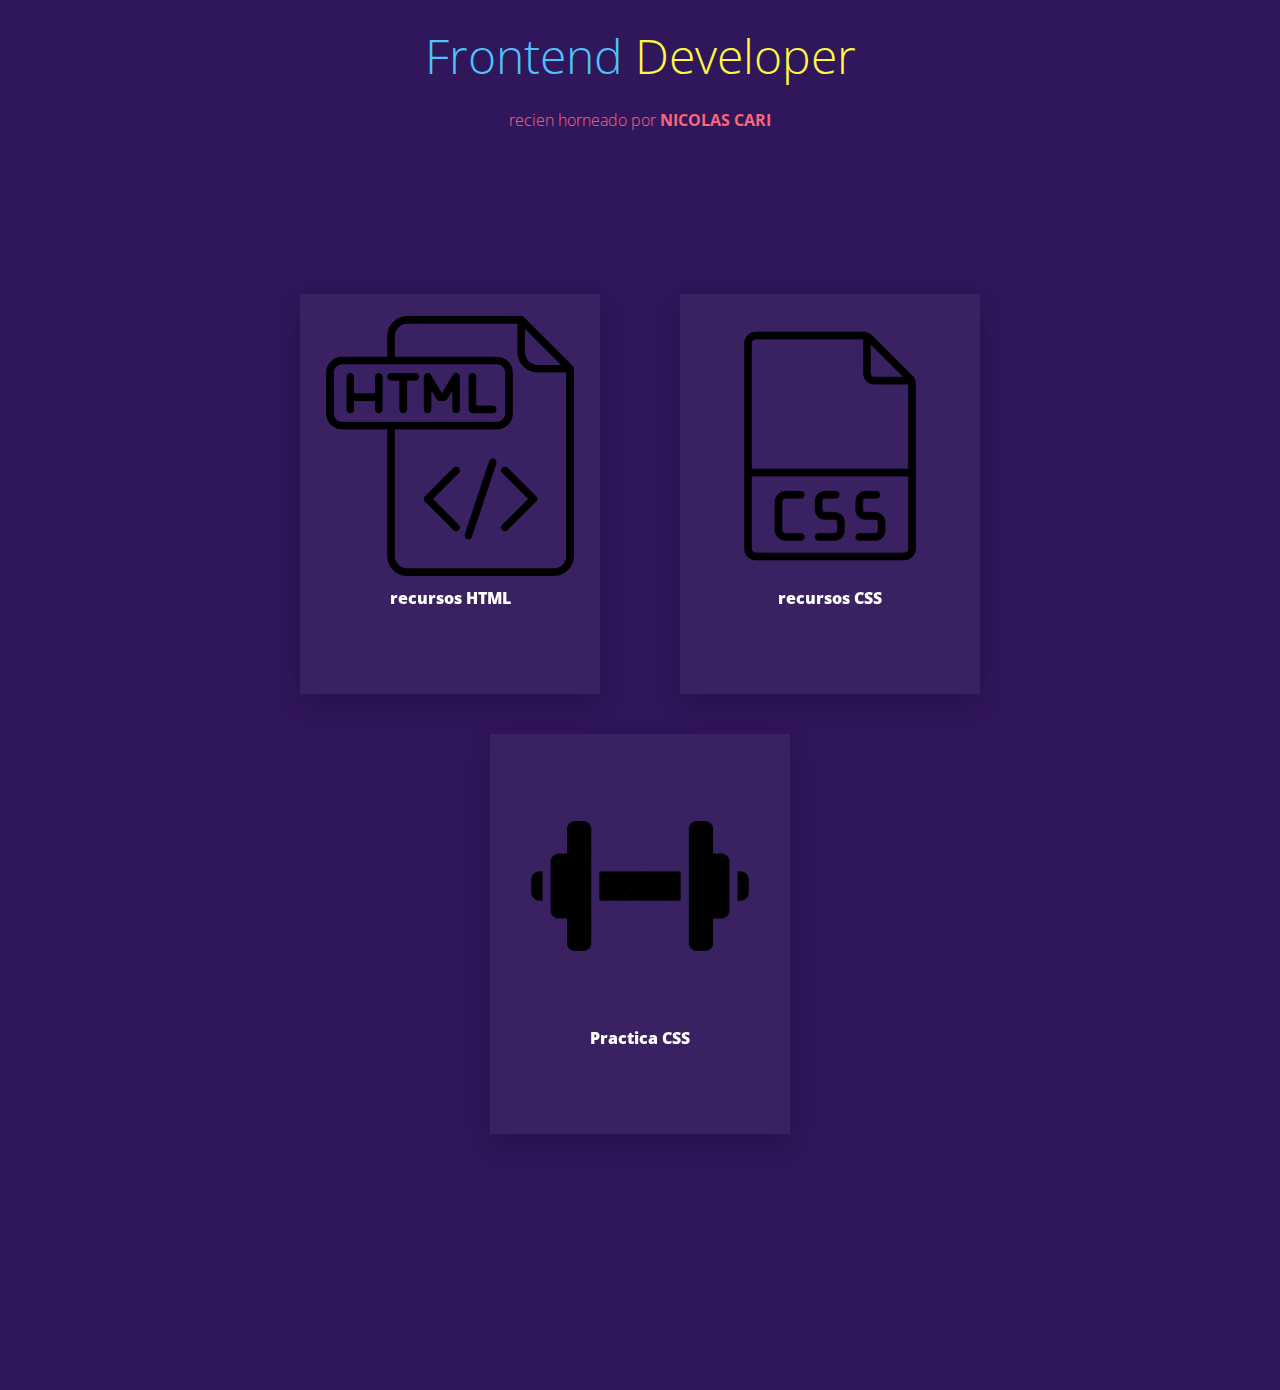
<file: index.html>
<!DOCTYPE html>
<html lang="en">
<head>
   <meta charset="UTF-8">
   <link href="styles.css" media="screen" type="text/css" rel="stylesheet" />
   <link href="styleIndex.css" media="screen" type="text/css" rel="stylesheet" />
   <title>pagina Principal</title>
</head>
<body>
   <h1>Frontend <span class="yellow">Developer</pan></h1>
   <h2>recien horneado por <a href="https://github.com/Ogreaggressive" target="_blank">Nicolas Cari</a></h2>
   <section>
      <div class="container">
         <div class="card">
            <div class="imgBx">
               <img src="images/htmlicon.png">
               <h2>recursos HTML</h2>
            </div>
            <div class="content">
                  <h3>aprende sobre los recursos mas importantes
                     que se tiene que saber en HTML</h3>
                  <a href="pages/htmlFormat.html">Revisar</a>
            </div>
         </div>
         <div class="card">
            <div class="imgBx">
               <img src="images/cssicon.png">
               <h2>recursos CSS</h2>
            </div>
            <div class="content">
                  <h3>aprende sobre los recursos mas importantes
                     que se tiene que saber en CSS</h3>
                  <a href="pages/cssFormat.html">Revisar</a>
            </div>
         </div>
         <div class="card">
            <div class="imgBx">
               <img src="images/exerciseicon.png">
               <h2>Practica CSS</h2>
            </div>
            <div class="content">
                  <h3>revisemos conceptos en ejercicios generales</h3>
                  <a href="pages/practicaCSS.html">Revisar</a>
            </div>
         </div>
      </div>
   </section>
</body>

</html>
</file>
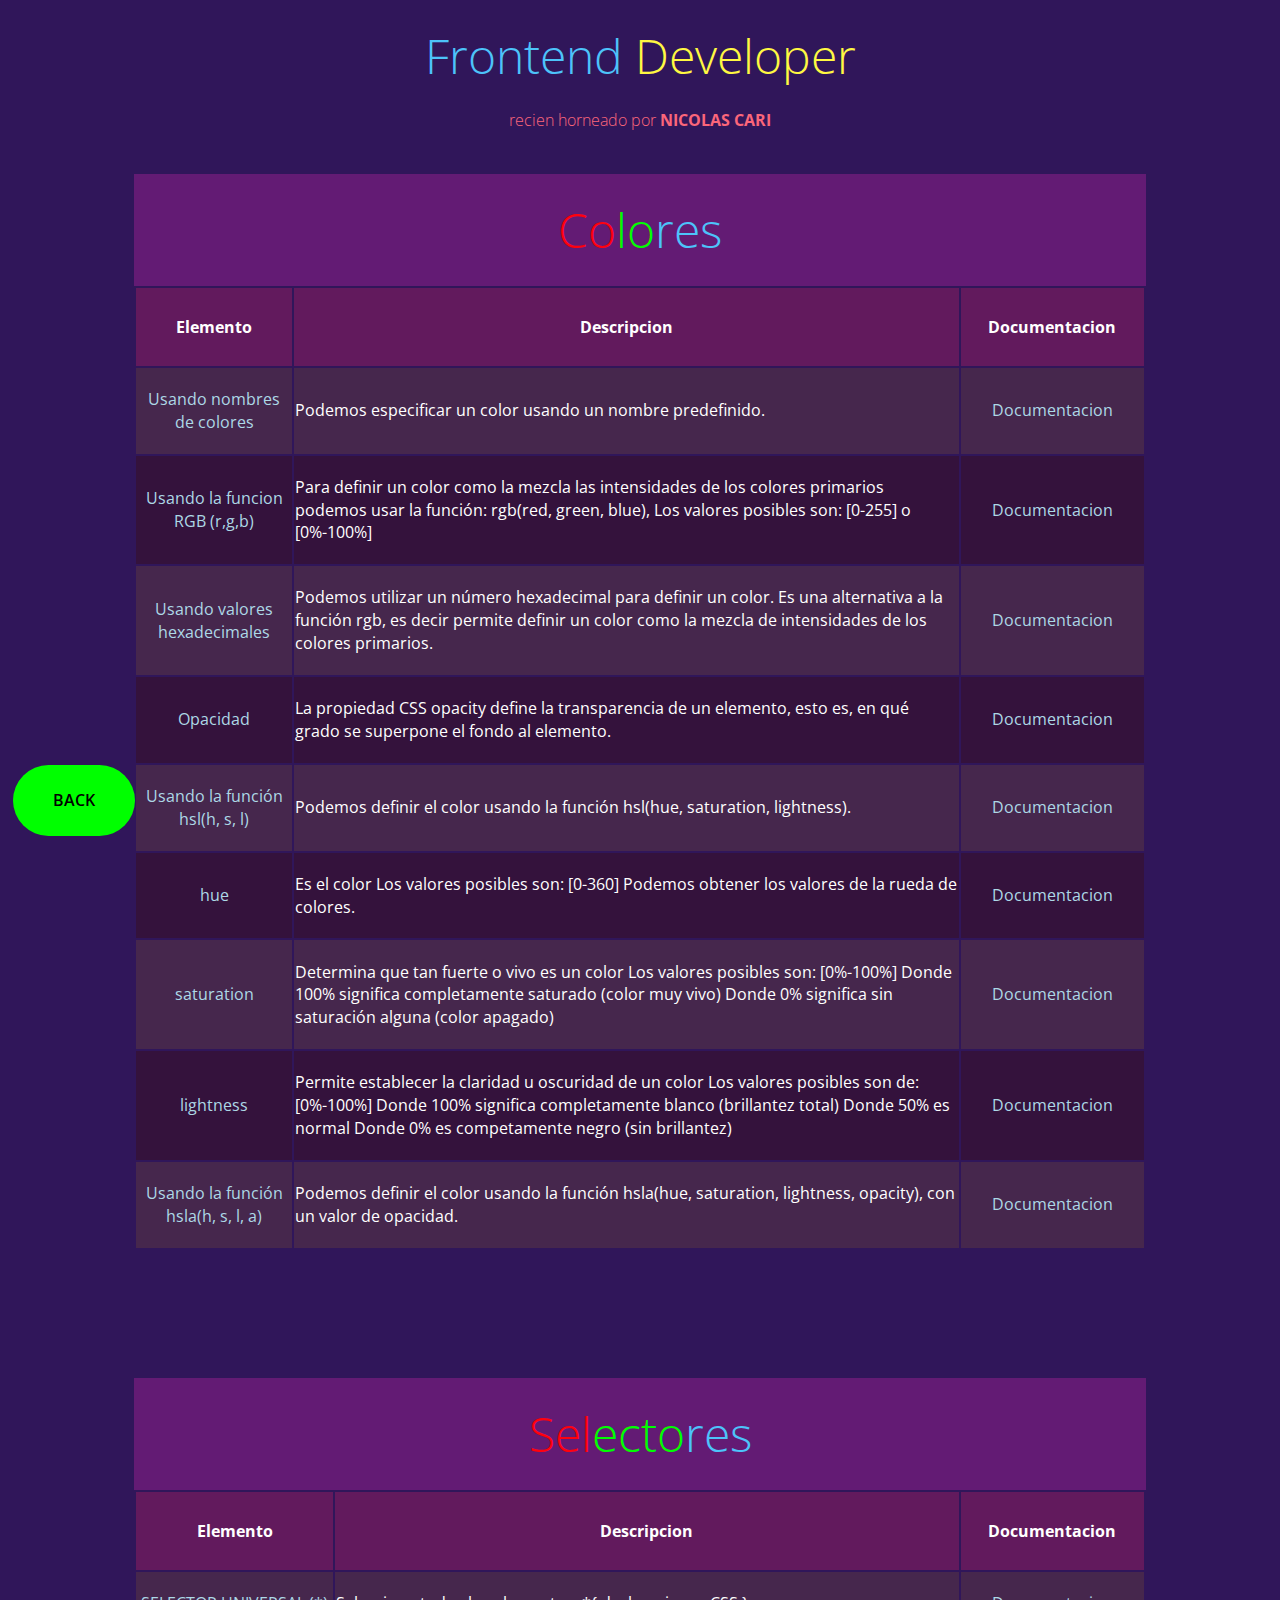
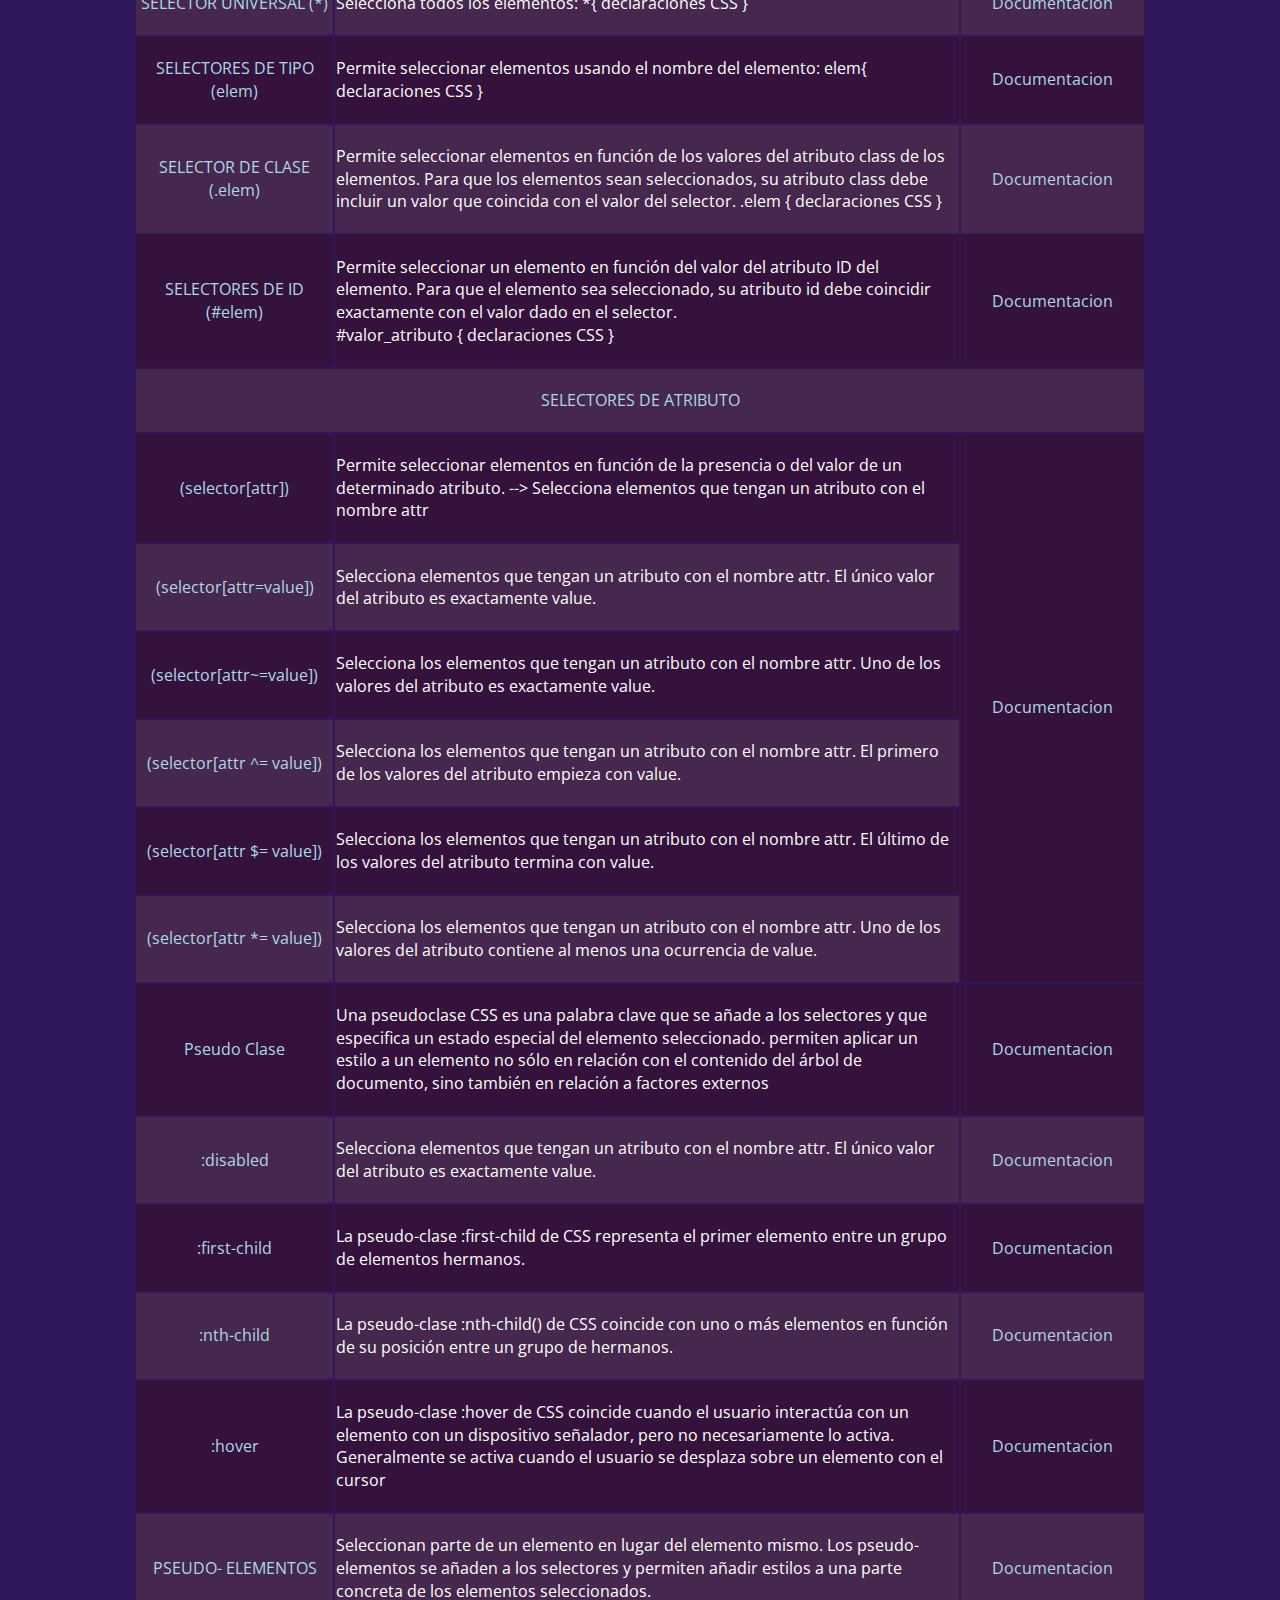
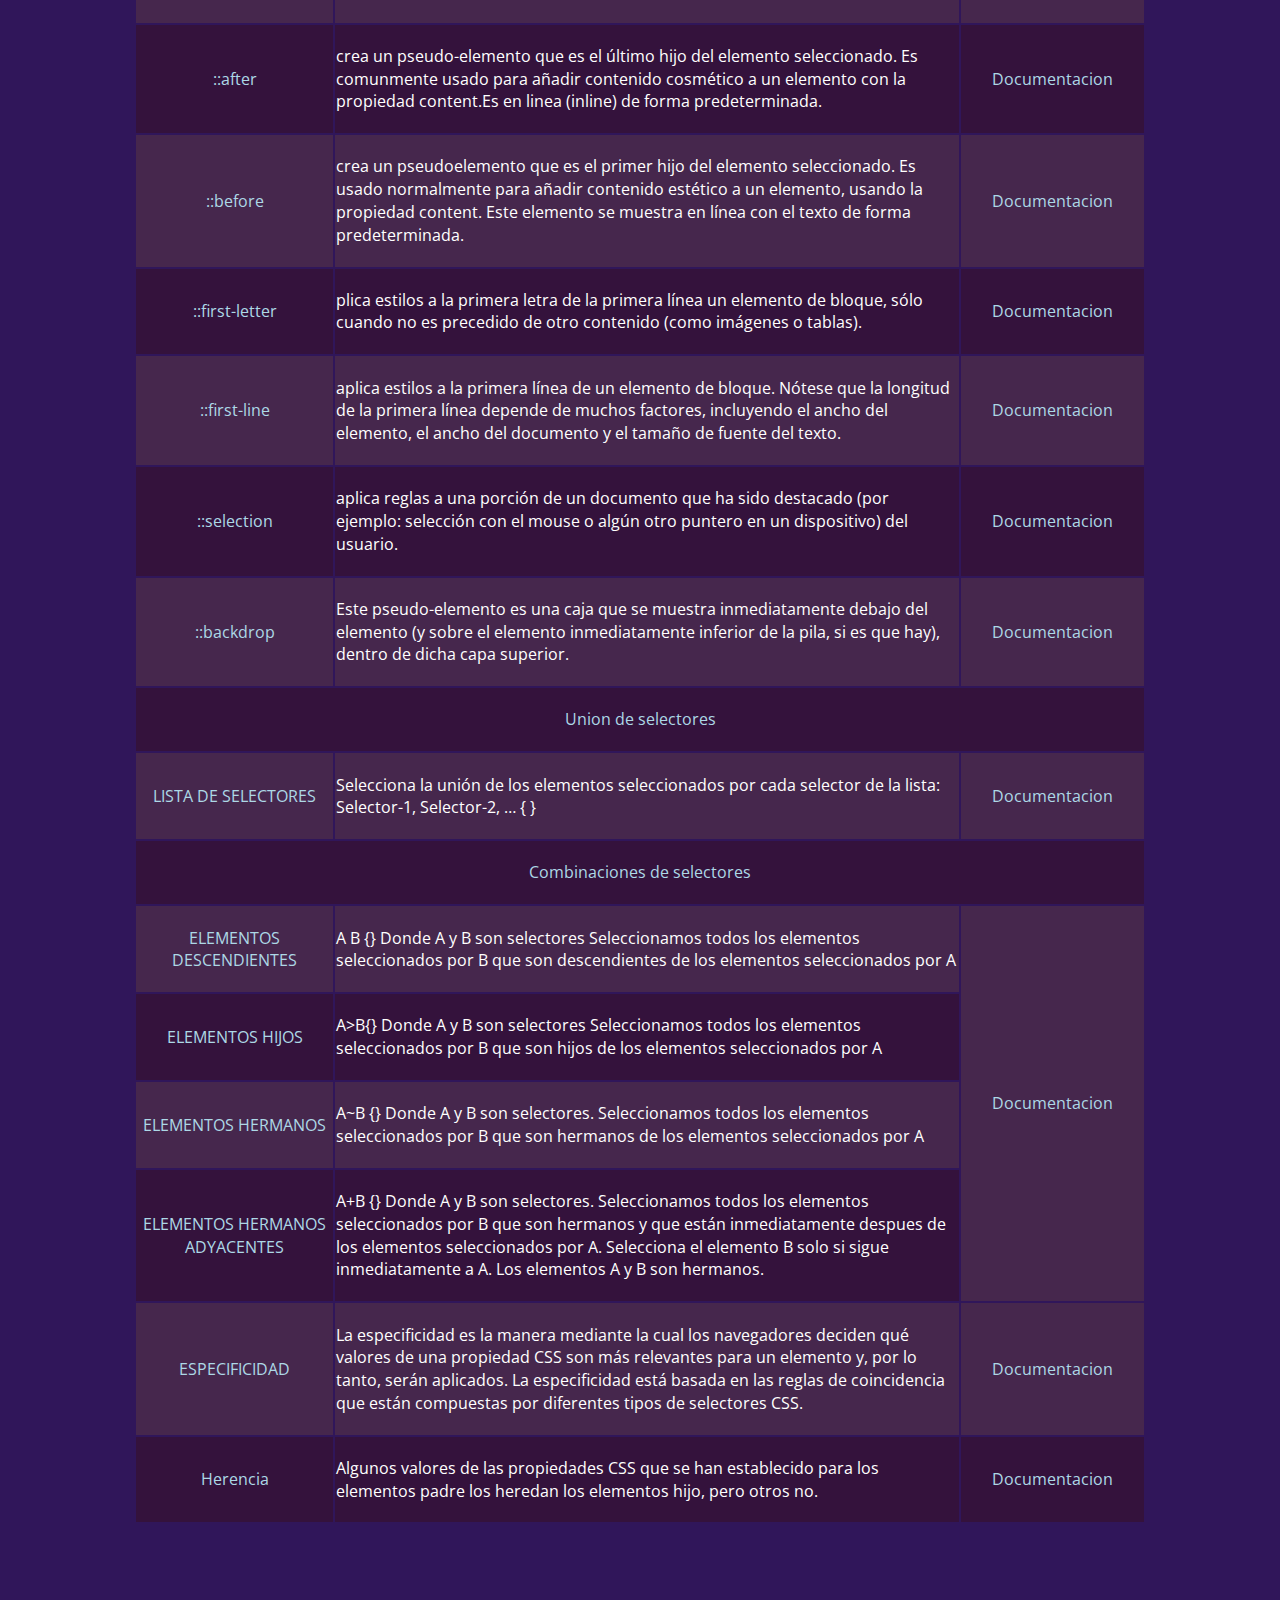
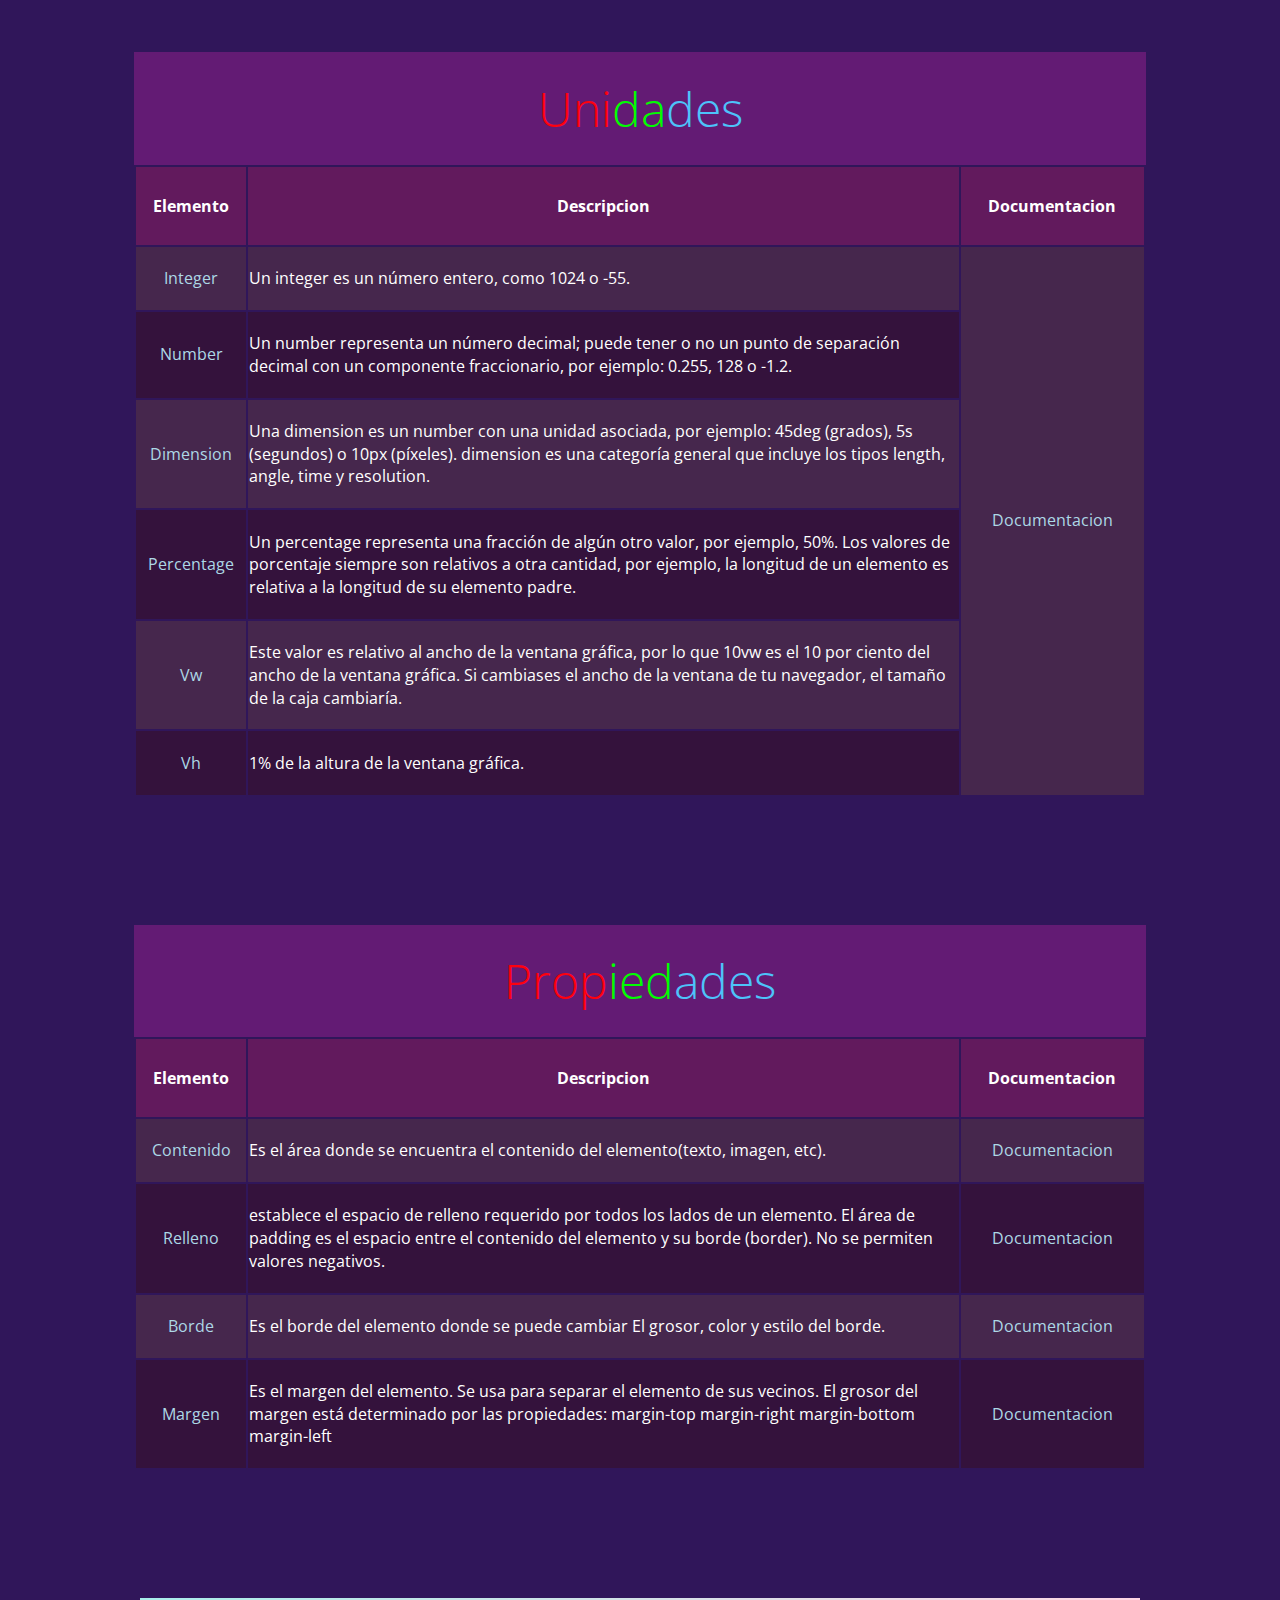
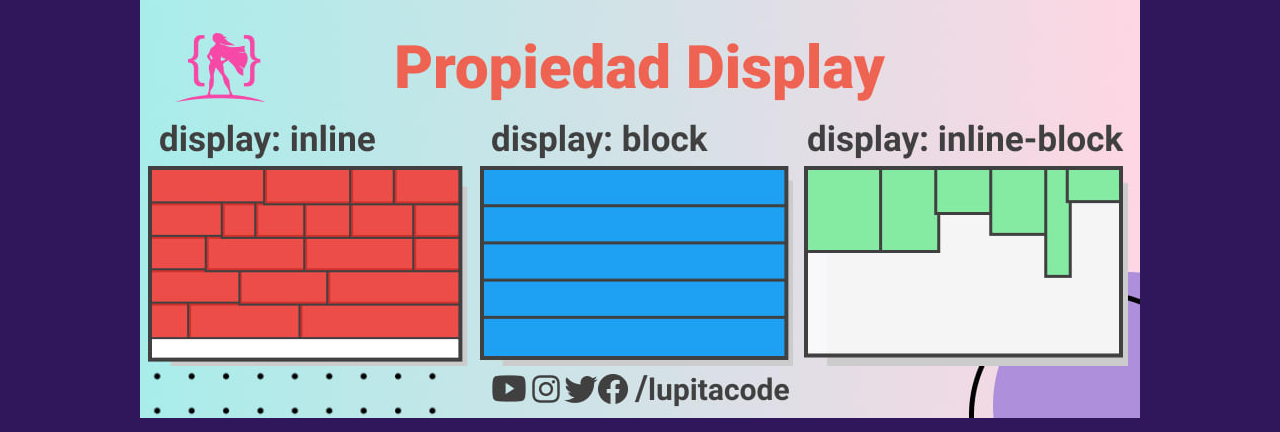
<file: pages/cssFormat.html>
<!DOCTYPE html>
<html lang="en">
    <head>
        <meta charset="UTF-8">
        <link href="../styles.css" media="screen" type="text/css" rel="stylesheet" />
        <link href="../button.css" media="screen" type="text/css" rel="stylesheet" />
        <title>Recursos CSS</title>
     </head>
<body>
    <h1>Frontend <span class="yellow">Developer</pan></h1>
    <h2>recien horneado por <a href="https://github.com/Ogreaggressive" target="_blank">Nicolas Cari</a></h2>
    <section class="button">
        <a href="../index.html">Back</a>
    </section>
    <table class="container">
        <caption><h1><span class="red"></pan>Co<span class="green"></pan>lo<span class="blue"></pan>res</h1></caption>
        <thead>
            <tr>
                <th><h1>Elemento</h1></th>
                <th><h1>Descripcion</h1></th>
                <th><h1>Documentacion</h1></th>
            </tr>
        </thead>
        <tbody>
            <tr>
               <td>Usando nombres de colores</td>
               <td>Podemos especificar un color usando un nombre predefinido.</td>
               <td><a href="https://www.w3.org/TR/css-color-3/#svg-color">Documentacion</a></td>
            </tr>
            <tr>
                <td>Usando la funcion RGB (r,g,b)</td>
                <td>Para definir un color como la mezcla las intensidades de los colores primarios podemos usar la función:
                    rgb(red, green, blue), Los valores posibles son: [0-255] o [0%-100%]</td>
                <td><a href="https://www.w3.org/TR/css-color-3/#svg-color">Documentacion</a></td>
            </tr>
            <tr>
                <td>Usando valores hexadecimales</td>
                <td>Podemos utilizar un número hexadecimal para definir un color. Es una alternativa a la función  rgb, es decir permite definir un color como la mezcla de intensidades de los colores primarios.</td>
                <td><a href="https://www.w3.org/TR/css-color-3/#svg-color">Documentacion</a></td>
             </tr>
            <tr>
                <td>Opacidad</td>
                <td>La propiedad CSS opacity define la transparencia de un elemento, esto es, en qué grado se superpone el fondo al elemento.</td>
                <td><a href="https://developer.mozilla.org/en-US/docs/Web/CSS/opacity">Documentacion</a></td>
             </tr>
             <tr>
                <td>Usando la función hsl(h, s, l)</td>
                <td>Podemos definir el color usando la función 
                    hsl(hue, saturation, lightness).
                    </td>
                <td><a href="https://hslpicker.com/">Documentacion</a></td>
             </tr>
             <tr>
                <td>hue</td>
                <td>Es el color
                    Los valores posibles son: [0-360]
                    Podemos obtener los valores de la rueda de colores.
                    </td>
                <td><a href="https://webplatform.github.io/docs/css/color/colors_by_hue/">Documentacion</a></td>
             </tr>
             <tr>
                <td>saturation</td>
                <td>Determina que tan fuerte o vivo es un color
                    Los valores posibles son: [0%-100%]
                    Donde 100% significa completamente saturado (color muy vivo)
                    Donde 0% significa sin saturación alguna (color apagado)
                    </td>
                <td><a href="https://www.w3schools.com/css/css_colors_hsl.asp">Documentacion</a></td>
             </tr>
             <tr>
                <td>lightness</td>
                <td>Permite establecer la claridad u oscuridad de un color
                    Los valores posibles son de: [0%-100%]
                    Donde 100% significa completamente blanco (brillantez total)
                    Donde 50% es normal
                    Donde 0% es competamente negro (sin brillantez)
                    </td>
                <td><a href="https://www.w3schools.com/css/css_colors_hsl.asp">Documentacion</a></td>
             </tr>
             <tr>
                <td>Usando la función hsla(h, s, l, a)</td>
                <td>Podemos definir el color usando la función 
                    hsla(hue, saturation, lightness, opacity), con un valor de opacidad.
                    </td>
                <td><a href="http://standardista.com/webkit/ch7/hsla.html">Documentacion</a></td>
             </tr>
         </tbody>
    </table>
    <table class="container">
        <caption><h1><span class="red"></pan>Sel<span class="green"></pan>ecto<span class="blue"></pan>res</h1></caption>
        <thead>
            <tr>
                <th><h1>Elemento</h1></th>
                <th><h1>Descripcion</h1></th>
                <th><h1>Documentacion</h1></th>
            </tr>
        </thead>
        <tbody>
            <tr>
               <td>SELECTOR UNIVERSAL (*)</td>
               <td> Selecciona todos los elementos: *{ declaraciones CSS }</td>
               <td><a href="https://developer.mozilla.org/en-US/docs/Web/CSS/Universal_selectors">Documentacion</a></td>
            </tr>
            <tr>
                <td>SELECTORES DE TIPO (elem)</td>
                <td> Permite seleccionar elementos usando el nombre del elemento: elem{ declaraciones CSS }</td>
                <td><a href="https://developer.mozilla.org/en-US/docs/Web/CSS/Type_selectors">Documentacion</a></td>
             </tr>
             <tr>
                <td>SELECTOR DE CLASE (.elem)</td>
                <td>Permite seleccionar elementos en función de los valores del atributo class de los elementos.  Para que los elementos sean seleccionados, su atributo class debe incluir un valor  que coincida con el valor del selector.
                    .elem { declaraciones CSS }
                </td>
                <td><a href="https://developer.mozilla.org/en-US/docs/Web/CSS/Class_selectors">Documentacion</a></td>
             </tr>
             <tr>
                <td>SELECTORES DE ID (#elem)</td>
                <td> Permite seleccionar un elemento en función del valor del atributo ID del elemento. Para que el elemento sea seleccionado, su atributo id debe coincidir exactamente con el valor dado en el selector.
                    <br>#valor_atributo { declaraciones CSS }
                </td>
                <td><a href="https://developer.mozilla.org/en-US/docs/Web/CSS/ID_selectors">Documentacion</a></td>
             </tr>
             <tr>
                <td colspan="3" >SELECTORES DE ATRIBUTO</td>
             </tr>
             <tr>
                <td>(selector[attr])</td>
                <td> Permite seleccionar elementos en función de la presencia o del valor de un determinado atributo. 
                --> Selecciona elementos que tengan un atributo con el nombre attr
                </td>
                <td rowspan="6"><a href="https://developer.mozilla.org/en-US/docs/Web/CSS/Attribute_selectors">Documentacion</a></td>
             </tr>
             <tr>
                <td>(selector[attr=value])</td>
                <td>Selecciona elementos que tengan un atributo con el nombre attr. El único valor del atributo es exactamente value. 
                </td>
             </tr>
             <tr>
                <td>(selector[attr~=value])</td>
                <td> Selecciona los elementos que tengan un atributo con el nombre attr. Uno de los valores del atributo es exactamente value. 
                </td>
             </tr>
             <tr>
                <td>(selector[attr ^= value])</td>
                <td> Selecciona los elementos que tengan un atributo con el nombre attr. El primero de los  valores del atributo empieza con value. 
                </td>
             </tr>
             <tr>
                <td>(selector[attr $= value])</td>
                <td>Selecciona los elementos que tengan un atributo con el nombre attr. El último de los  valores del atributo termina con value.
                </td>
             </tr>
             <tr>
                <td>(selector[attr *= value])</td>
                <td> Selecciona los elementos que tengan un atributo con el nombre attr. Uno de los valores del atributo contiene al menos una ocurrencia de  value.
                </td>
             </tr>
             <tr>
                <td>Pseudo Clase</td>
                <td> Una pseudoclase CSS es una palabra clave que se añade a los selectores y que especifica un estado especial del elemento seleccionado.
                    permiten aplicar un estilo a un elemento no sólo en relación con el contenido del árbol de documento, sino también en relación a factores externos
                </td>
                <td><a href="https://developer.mozilla.org/en/docs/Web/CSS/Pseudo-classes">Documentacion</a></td>
             </tr>
             <tr>
                <td>:disabled</td>
                <td>Selecciona elementos que tengan un atributo con el nombre attr. El único valor del atributo es exactamente value.</td>
                <td><a href="https://developer.mozilla.org/en/docs/Web/CSS/:disabled">Documentacion</a></td>
             </tr>
             <tr>
                <td>:first-child</td>
                <td>La pseudo-clase :first-child de CSS representa el primer elemento entre un grupo de elementos hermanos.</td>
                <td><a href="https://developer.mozilla.org/en/docs/Web/CSS/:first-child">Documentacion</a></td>
             </tr>
             <tr>
                <td>:nth-child</td>
                <td>La pseudo-clase :nth-child() de CSS coincide con uno o más elementos en función de su posición entre un grupo de hermanos.</td>
                <td><a href="https://developer.mozilla.org/en/docs/Web/CSS/:nth-child">Documentacion</a></td>
             </tr>
             <tr>
                <td>:hover</td>
                <td>La pseudo-clase :hover de CSS coincide cuando el usuario interactúa con un elemento con un dispositivo señalador, pero no necesariamente lo activa. Generalmente se activa cuando el usuario se desplaza sobre un elemento con el cursor</td>
                <td><a href="https://developer.mozilla.org/en/docs/Web/CSS/:hover">Documentacion</a></td>
             </tr>
             <tr>
                <td>PSEUDO- ELEMENTOS</td>
                <td>Seleccionan parte de un elemento en lugar del elemento mismo. Los pseudo-elementos se añaden a los selectores y permiten añadir estilos a una parte concreta de los elementos seleccionados.</td>
                <td><a href="https://developer.mozilla.org/en-US/docs/Web/CSS/Pseudo-elements">Documentacion</a></td>
             </tr>
             <tr>
                <td>::after</td>
                <td>crea un pseudo-elemento que es el último hijo del elemento seleccionado. Es comunmente usado para añadir contenido cosmético a un elemento con la propiedad content.Es en linea (inline) de forma predeterminada.</td>
                <td><a href="https://developer.mozilla.org/en/docs/Web/CSS/::after">Documentacion</a></td>
             </tr>
             <tr>
                <td>::before</td>
                <td>crea un pseudoelemento que es el primer hijo del elemento seleccionado. Es usado normalmente para añadir contenido estético a un elemento, usando la propiedad content. Este elemento se muestra en línea con el texto de forma predeterminada.</td>
                <td><a href="https://developer.mozilla.org/en/docs/Web/CSS/::before">Documentacion</a></td>
             </tr>
             <tr>
                <td>::first-letter</td>
                <td>plica estilos a la primera letra de la primera línea un elemento de bloque, sólo cuando no es precedido de otro contenido (como imágenes o tablas).</td>
                <td><a href="https://developer.mozilla.org/en/docs/Web/CSS/::first-letter">Documentacion</a></td>
             </tr>
             <tr>
                <td>::first-line</td>
                <td>aplica estilos a la primera línea de un elemento de bloque. Nótese que la longitud de la primera línea depende de muchos factores, incluyendo el ancho del elemento, el ancho del documento y el tamaño de fuente del texto.</td>
                <td><a href="https://developer.mozilla.org/en/docs/Web/CSS/::first-line">Documentacion</a></td>
             </tr>
             <tr>
                <td>::selection</td>
                <td>aplica reglas a una porción de un documento que ha sido destacado (por ejemplo: selección con el mouse o algún otro puntero en un dispositivo) del usuario.</td>
                <td><a href="https://developer.mozilla.org/en/docs/Web/CSS/::selection">Documentacion</a></td>
             </tr>
             <tr>
                <td>::backdrop</td>
                <td>Este pseudo-elemento es una caja que se muestra inmediatamente debajo del elemento (y sobre el elemento inmediatamente inferior de la pila, si es que hay), dentro de dicha capa superior.</td>
                <td><a href="https://developer.mozilla.org/en/docs/Web/CSS/::backdrop">Documentacion</a></td>
             </tr>
             <tr>
                <td colspan="3" >Union de selectores</td>
             </tr>
             <tr>
                <td>LISTA DE SELECTORES</td>
                <td>Selecciona la unión de los elementos seleccionados por cada selector de la lista:
                    Selector-1, Selector-2, … {   }
                </td>
                <td><a href="https://developer.mozilla.org/en-US/docs/Web/CSS/Selector_list">Documentacion</a></td>
             </tr>
             <tr>
                <td colspan="3" >Combinaciones de selectores</td>
             </tr>
             <tr>
                <td>ELEMENTOS DESCENDIENTES</td>
                <td>A B {}
                    Donde A y B son selectores 
                    Seleccionamos todos los elementos seleccionados por B que son descendientes de los elementos seleccionados por A
                </td>
                <td rowspan="4"><a href="https://developer.mozilla.org/en-US/docs/Learn/CSS/Building_blocks/Selectors/Combinators">Documentacion</a></td>
             </tr>
             <tr>
                <td>ELEMENTOS HIJOS</td>
                <td>A>B{}
                    Donde A y B son selectores 
                    Seleccionamos todos los elementos seleccionados por B que son hijos de los elementos seleccionados por  A
                </td>
             </tr>
             <tr>
                <td>ELEMENTOS HERMANOS</td>
                <td>A~B {}
                    Donde A y B son selectores.
                    Seleccionamos todos los elementos  seleccionados por B que son hermanos de los elementos seleccionados por A
                </td>
             </tr>
             <tr>
                <td>ELEMENTOS HERMANOS ADYACENTES</td>
                <td>A+B {}
                    Donde A y B son selectores.
                    Seleccionamos todos los elementos  seleccionados por B que son hermanos y que están inmediatamente despues de los elementos seleccionados por A. 
                    Selecciona el elemento B solo si sigue inmediatamente a A. Los elementos A y B son hermanos. 
                </td>
             </tr>
             <tr>
                <td>ESPECIFICIDAD</td>
                <td>La especificidad es la manera mediante la cual los navegadores deciden qué valores de una propiedad CSS
                    son más relevantes para un elemento y, por lo tanto, serán aplicados. La especificidad está basada en las reglas de coincidencia que están compuestas por diferentes tipos de selectores CSS.</td>
                <td><a href="https://developer.mozilla.org/en-US/docs/Web/CSS/Specificity">Documentacion</a></td>
             </tr>
             <tr>
                <td>Herencia</td>
                <td>Algunos valores de las propiedades CSS que se han establecido para los elementos padre los heredan los elementos hijo, pero otros no.</td>
                <td><a href="https://developer.mozilla.org/en/docs/Learn/CSS/Building_blocks/Cascade_and_inheritance">Documentacion</a></td>
             </tr>
         </tbody>
    </table>
    <table class="container">
        <caption><h1><span class="red"></pan>Uni<span class="green"></pan>da<span class="blue"></pan>des</h1></caption>
        <thead>
            <tr>
                <th><h1>Elemento</h1></th>
                <th><h1>Descripcion</h1></th>
                <th><h1>Documentacion</h1></th>
            </tr>
        </thead>
        <tbody>
            <tr>
               <td>Integer</td>
               <td>Un integer es un número entero, como 1024 o -55.</td>
               <td rowspan="6"><a href="https://developer.mozilla.org/en/docs/Learn/CSS/Building_blocks/Values_and_units">Documentacion</a></td>
            </tr>
            <tr>
                <td>Number</td>
                <td>Un number representa un número decimal; puede tener o no un punto de separación decimal con un componente fraccionario, por ejemplo: 0.255, 128 o -1.2.</td>
             </tr>
             <tr>
                <td>Dimension</td>
                <td>Una dimension es un number con una unidad asociada, por ejemplo: 45deg (grados), 
                    5s (segundos) o 10px (píxeles). dimension es una categoría general que incluye los tipos
                         length, angle, time y resolution.
                </td>
             </tr>
             <tr>
                <td>Percentage</td>
                <td>Un percentage representa una fracción de algún otro valor, por ejemplo, 50%. Los valores de porcentaje 
                    siempre son relativos a otra cantidad, por ejemplo, la longitud de un elemento es relativa a la longitud de su elemento padre.
                </td>
             </tr>
             <tr>
                <td>Vw</td>
                <td>Este valor es relativo al ancho de la ventana gráfica, por lo que 10vw es el 10 por ciento del ancho de la ventana gráfica. Si cambiases el ancho de la ventana de tu navegador, el tamaño de la caja cambiaría.
                </td>
             </tr>
             <tr>
                <td>Vh</td>
                <td>
                    1% de la altura de la ventana gráfica.
                </td>
             </tr>
         </tbody>
    </table>
    <table class="container">
        <caption><h1><span class="red"></pan>Prop<span class="green"></pan>ied<span class="blue"></pan>ades</h1></caption>
        <thead>
            <tr>
                <th><h1>Elemento</h1></th>
                <th><h1>Descripcion</h1></th>
                <th><h1>Documentacion</h1></th>
            </tr>
        </thead>
        <tbody>
            <tr>
               <td>Contenido</td>
               <td>Es el área donde se encuentra el contenido del elemento(texto, imagen, etc).</td>
               <td><a href="https://developer.mozilla.org/en-US/docs/Web/CSS/CSS_Box_Model">Documentacion</a></td>
            </tr>
            <tr>
                <td>Relleno</td>
                <td>establece el espacio de relleno requerido por todos los lados de un elemento. El área de padding es el espacio entre el contenido del elemento y su borde (border). No se permiten valores negativos.</td>
                <td><a href="https://developer.mozilla.org/en-US/docs/Web/CSS/padding">Documentacion</a></td>
             </tr>
             <tr>
                <td>Borde</td>
                <td>Es el borde del elemento donde se puede cambiar El grosor, color y estilo del borde.</td>
                <td><a href="https://developer.mozilla.org/en-US/docs/Web/CSS/CSS_Backgrounds_and_Borders">Documentacion</a></td>
             </tr>
             <tr>
                <td>Margen</td>
                <td>Es el margen del elemento. Se usa para separar el elemento de sus vecinos. El grosor del margen está determinado por las propiedades:
                    margin-top margin-right
                    margin-bottom margin-left                    
                </td>
                <td><a href="https://developer.mozilla.org/en-US/docs/Web/CSS/margin">Documentacion</a></td>
             </tr>
         </tbody>
    </table>
    <center>
       <img src="../images/propiedadDisplay.jpg" >
    </center>
    </body>
    </html>
</file>
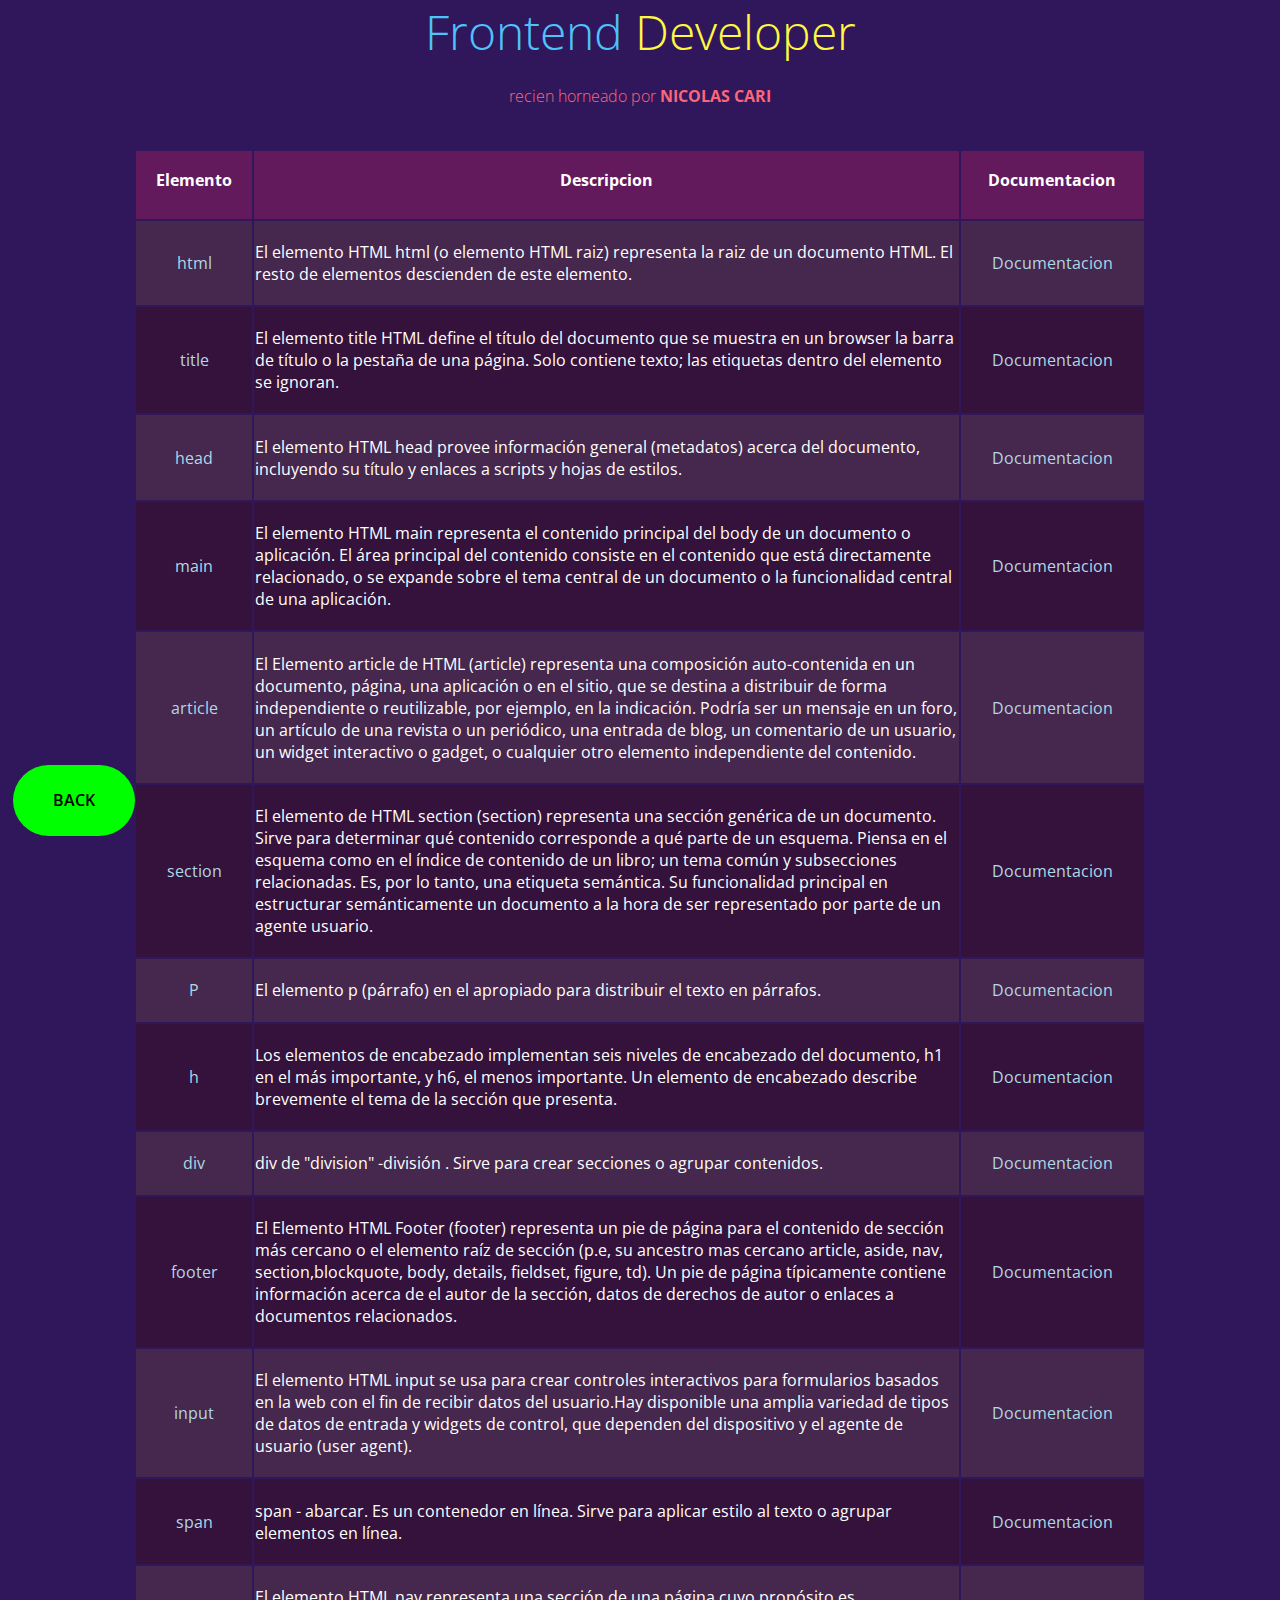
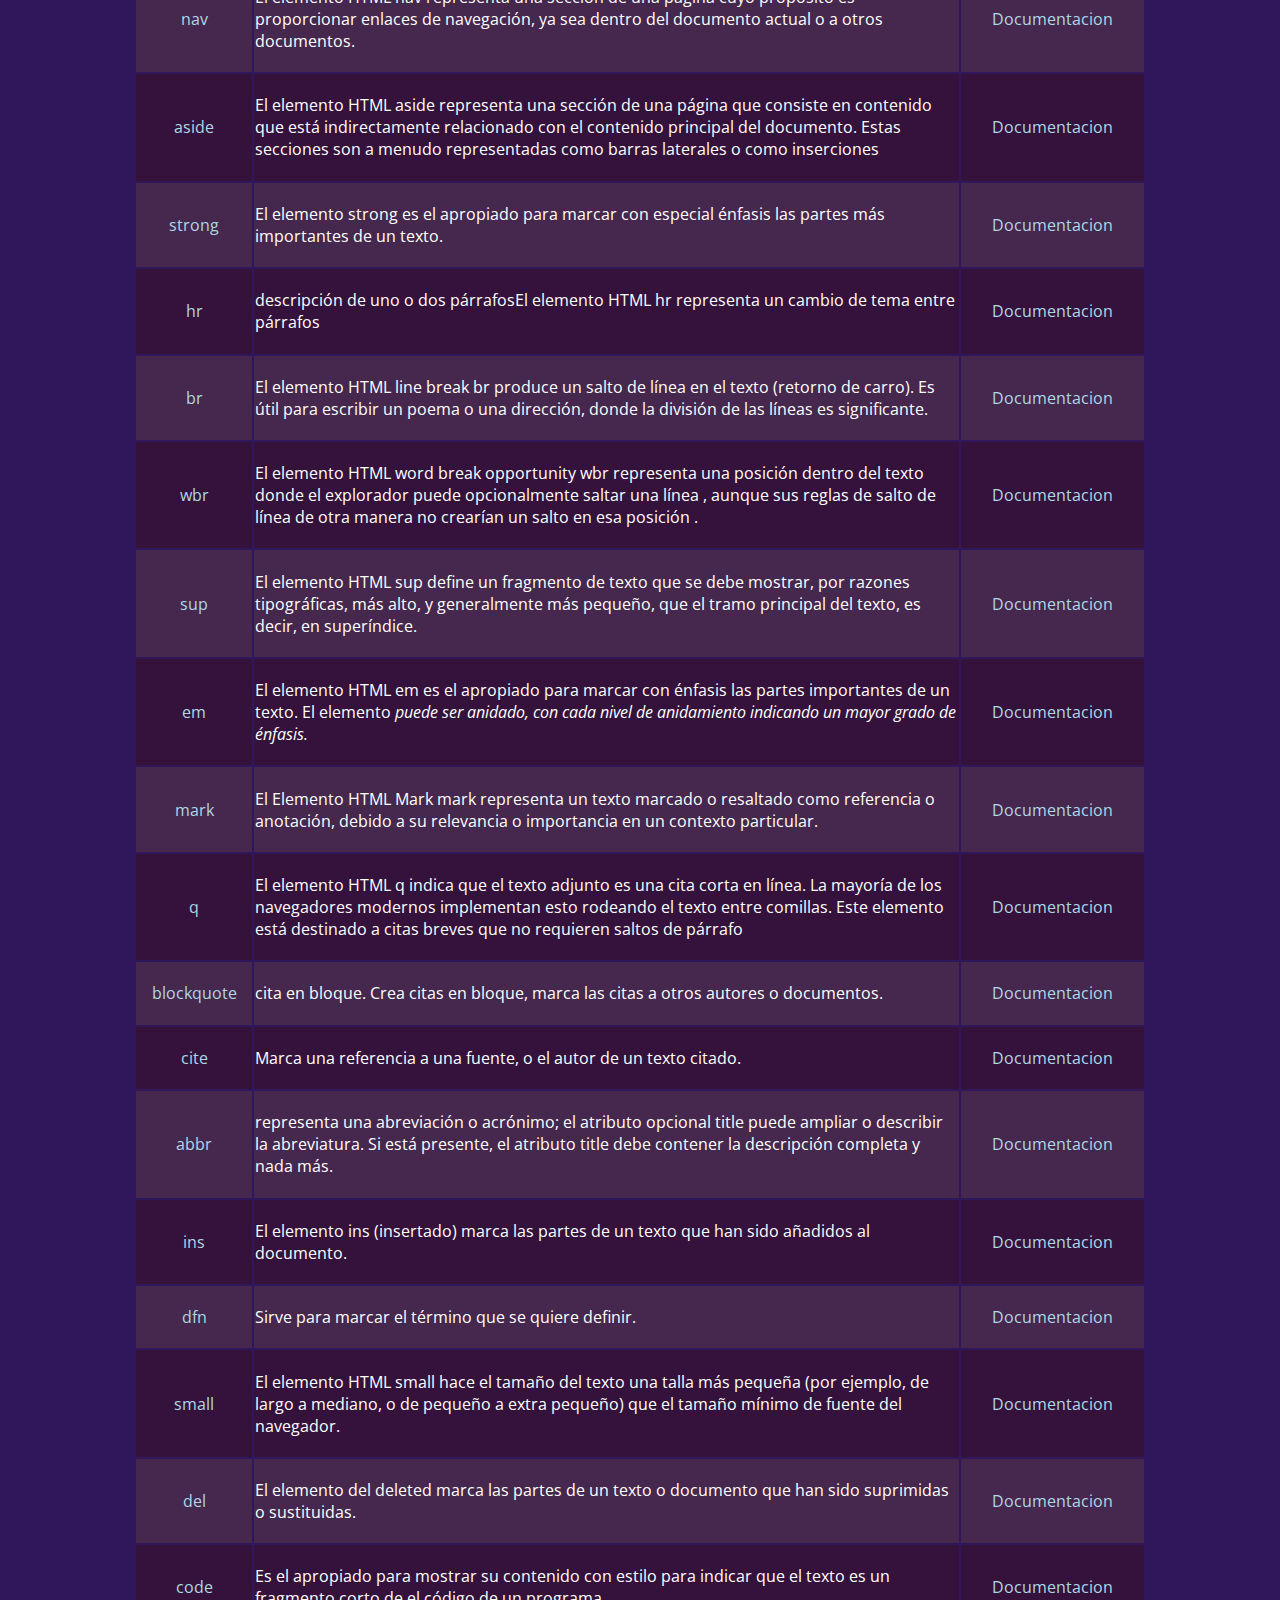
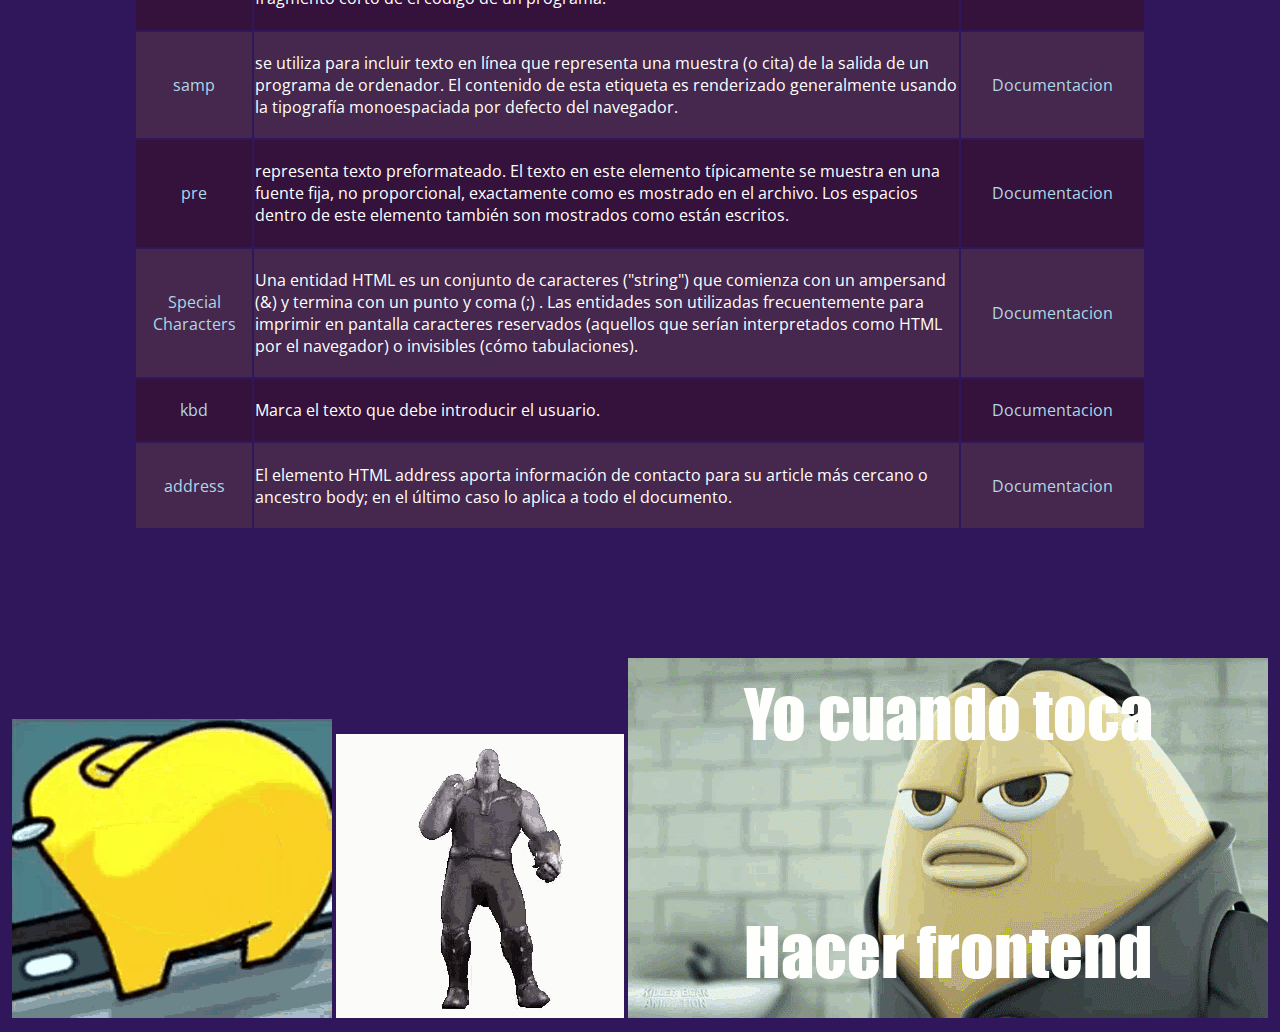
<file: pages/htmlFormat.html>
<html>
<head>
    <title>Recursos para Programadores</title>
    <meta charset="utf-8">
    <link href="../styles.css" media="screen" type="text/css" rel="stylesheet" />
    <link href="../button.css" media="screen" type="text/css" rel="stylesheet" />
</head>
<body>

<h1>Frontend <span class="yellow">Developer</pan></h1>
<h2>recien horneado por <a href="https://github.com/Ogreaggressive" target="_blank">Nicolas Cari</a></h2>
<section class="button">
   <a href="../index.html">Back</a>
</section>
<table class="container">
	<thead>
		<tr>
			<th><h1>Elemento</h1></th>
			<th><h1>Descripcion</h1></th>
			<th><h1>Documentacion</h1></th>
		</tr>
	</thead>
	<tbody>
        <tr>
           <td>html</td>
           <td>El elemento HTML html (o elemento HTML raiz) representa la raiz de un documento HTML. El resto de elementos descienden de este elemento.</td>
           <td><a href="https://developer.mozilla.org/en/docs/Web/HTML/Element/html">Documentacion</a></td>
        </tr>
        <tr>
           <td>title</td>
           <td>El elemento title HTML define el título del documento que se muestra en un browser la barra de título o la pestaña de una página. Solo contiene texto; las etiquetas dentro del elemento se ignoran.</td>
           <td><a href="https://developer.mozilla.org/en/docs/Web/HTML/Element/title">Documentacion</a></td>
        </tr>
        <tr>
           <td>head</td>
           <td>El elemento HTML head provee información general (metadatos) acerca del documento, incluyendo su título y enlaces a scripts y hojas de estilos.</td>
           <td><a href="https://developer.mozilla.org/en/docs/Web/HTML/Element/head">Documentacion</a></td>
        </tr>
        <tr>
           <td>main</td>
           <td>El elemento HTML main representa el contenido principal del body de un documento o aplicación. El área principal del contenido consiste en el contenido que está directamente relacionado, o se expande sobre el tema central de un documento o la funcionalidad central de una aplicación.</td>
           <td><a href="https://developer.mozilla.org/en/docs/Web/HTML/Element/main">Documentacion</a></td>
           <tr>
           <td>article</td>
           <td>El Elemento article de HTML (article) representa una composición auto-contenida en un documento, página, una aplicación o en el sitio, que se destina a distribuir de forma independiente o reutilizable, por ejemplo, en la indicación. Podría ser un mensaje en un foro, un artículo de una revista o un periódico, una entrada de blog, un comentario de un usuario, un widget interactivo o gadget, o cualquier otro elemento independiente del contenido.</td>
           <td><a href="https://developer.mozilla.org/en/docs/Web/HTML/Element/article">Documentacion</a></td>
        </tr>
        <tr>
           <td>section</td>
           <td>El elemento de HTML section (section) representa una sección genérica de un documento. Sirve para determinar qué contenido corresponde a qué parte de un esquema. Piensa en el esquema como en el índice de contenido de un libro; un tema común y subsecciones relacionadas. Es, por lo tanto, una etiqueta semántica. Su funcionalidad principal en estructurar semánticamente un documento a la hora de ser representado por parte de un agente usuario.</td>
           <td><a href="https://developer.mozilla.org/en/docs/Web/HTML/Element/section">Documentacion</a></td>
        </tr>
        <tr>
           <td>P</td>
           <td>El elemento p (párrafo) en el apropiado para distribuir el texto en párrafos.</td>
           <td><a href="https://developer.mozilla.org/en-US/docs/Web/HTML/Element/p">Documentacion</a></td>
        </tr>
        <tr>
           <td>h</td>
           <td>Los elementos de encabezado implementan seis niveles de encabezado del documento, h1 en el más importante, y h6, el menos importante. Un elemento de encabezado describe brevemente el tema de la sección que presenta.</td>
           <td><a href="https://developer.mozilla.org/en/docs/Web/HTML/Element/Heading_Elements">Documentacion</a></td>
        </tr>
        <tr>
           <td>div</td>
           <td>div de "division" -división . Sirve para crear secciones o agrupar contenidos.</td>
           <td><a href="https://developer.mozilla.org/en/docs/Web/HTML/Element/div">Documentacion</a></td>
        </tr>
        <tr>
           <td>footer</td>
           <td>El Elemento HTML Footer (footer) representa un pie de página para el contenido de sección más cercano o el elemento raíz de sección (p.e, su ancestro mas cercano article, aside, nav, section,blockquote, body, details, fieldset, figure, td). Un pie de página típicamente contiene información acerca de el autor de la sección, datos de derechos de autor o enlaces a documentos relacionados.</td>
           <td><a href="https://developer.mozilla.org/en/docs/Web/HTML/Element/footer">Documentacion</a></td>
        </tr>
        <tr>
           <td>input</td>
           <td>El elemento HTML input se usa para crear controles interactivos para formularios basados en la web con el fin de recibir datos del usuario.Hay disponible una amplia variedad de tipos de datos de entrada y widgets de control, que dependen del dispositivo y el agente de usuario (user agent).</td>
           <td><a href="https://developer.mozilla.org/en-US/docs/Web/HTML/Element/input">Documentacion</a></td>
       </tr>
       <tr>
           <td>span</td>
           <td>span - abarcar. Es un contenedor en línea. Sirve para aplicar estilo al texto o agrupar elementos en línea.</td>
           <td><a href="https://developer.mozilla.org/en-US/docs/Web/HTML/Element/span">Documentacion</a></td>
       </tr>
       <tr>
           <td>nav</td>
           <td>El elemento HTML nav representa una sección de una página cuyo propósito es proporcionar enlaces de navegación, ya sea dentro del documento actual o a otros documentos. </td>
           <td><a href="https://developer.mozilla.org/en-US/docs/Web/HTML/Element/nav">Documentacion</a></td>
      </tr>
      <tr>
           <td>aside</td>
           <td>El elemento HTML aside representa una sección de una página que consiste en contenido que está indirectamente relacionado con el contenido principal del documento. Estas secciones son a menudo representadas como barras laterales o como inserciones</td>
           <td><a href="https://developer.mozilla.org/en-US/docs/Web/HTML/Element/aside">Documentacion</a></td>
      </tr>
        <tr>
           <td>strong</td>
           <td>El elemento strong es el apropiado para marcar con especial énfasis las partes más importantes de un texto.</td>
           <td><a href="https://developer.mozilla.org/en-US/docs/Web/HTML/Element/strong">Documentacion</a></td>
        </tr>
        <tr>
           <td>hr</td>
           <td>descripción de uno o dos párrafosEl elemento HTML hr representa un cambio de tema entre párrafos</td>
           <td><a href="https://developer.mozilla.org/en-US/docs/Web/HTML/Element/hr">Documentacion</a></td>
        </tr>
        <tr>
           <td>br</td>
           <td>El elemento HTML line break br produce un salto de línea en el texto (retorno de carro). Es útil para escribir un poema o una dirección, donde la división de las líneas es significante.</td>
           <td><a href="https://developer.mozilla.org/en-US/docs/Web/HTML/Element/br">Documentacion</a></td>
         </tr>
        <tr>
           <td>wbr</td>
           <td>El elemento HTML word break opportunity wbr representa una posición dentro del texto donde el explorador puede opcionalmente saltar una línea , aunque sus reglas de salto de línea de otra manera no crearían un salto en esa posición .</td>
           <td><a href="https://developer.mozilla.org/en-US/docs/Web/HTML/Element/wbr">Documentacion</a></td>
        </tr>
        <tr>
           <td>sup</td>
           <td>El elemento HTML sup define un fragmento de texto que se debe mostrar, por razones tipográficas, más alto, y generalmente más pequeño, que el tramo principal del texto, es decir, en superíndice.</td>
           <td><a href="https://developer.mozilla.org/en-US/docs/Web/HTML/Element/sup">Documentacion</a></td>
       </tr>
       <tr>
           <td>em</td>
           <td>El elemento HTML em es el apropiado para marcar con énfasis las partes importantes de un texto. El elemento <em> puede ser anidado, con cada nivel de anidamiento indicando un mayor grado de énfasis.</td>
           <td><a href="https://developer.mozilla.org/en-US/docs/Web/HTML/Element/em">Documentacion</a></td>
        </tr>
         <tr>
           <td>mark</td>
           <td>El Elemento HTML Mark mark representa un texto marcado o resaltado como referencia o anotación, debido a su relevancia o importancia en un contexto particular.</td>
           <td><a href="https://developer.mozilla.org/en-US/docs/Web/HTML/Element/mark">Documentacion</a></td>
        </tr>
        <tr>
           <td>q</td>
           <td>El elemento HTML q indica que el texto adjunto es una cita corta en línea. La mayoría de los navegadores modernos implementan esto rodeando el texto entre comillas. Este elemento está destinado a citas breves que no requieren saltos de párrafo</td>
           <td><a href="https://developer.mozilla.org/en-US/docs/Web/HTML/Element/q">Documentacion</a></td>
       </tr>
       <tr>
           <td>blockquote</td>
           <td>cita en bloque. Crea citas en bloque, marca las citas a otros autores o documentos.</td>
           <td><a href="https://developer.mozilla.org/en-US/docs/Web/HTML/Element/blockquote">Documentacion</a></td>
       </tr>
       <tr>
           <td>cite</td>
           <td>Marca una referencia a una fuente, o el autor de un texto citado.</td>
           <td><a href="https://developer.mozilla.org/en-US/docs/Web/HTML/Element/cite">Documentacion</a></td>
       </tr>
       <tr>
           <td>abbr</td>
           <td>representa una abreviación o acrónimo; el atributo opcional title puede ampliar o describir la abreviatura. Si está presente, el atributo title debe contener la descripción completa y nada más.</td>
           <td><a href="https://developer.mozilla.org/en-US/docs/Web/HTML/Element/abbr">Documentacion</a></td>
        </tr>
        <tr>
           <td>ins</td>
           <td>El elemento ins (insertado) marca las partes de un texto que han sido añadidos al documento.</td>
           <td><a href="https://developer.mozilla.org/en-US/docs/Web/HTML/Element/ins">Documentacion</a></td>
       </tr>
       <tr>
           <td>dfn</td>
           <td>Sirve para marcar el término que se quiere definir.</td>
           <td><a href="https://developer.mozilla.org/en-US/docs/Web/HTML/Element/dfn">Documentacion</a></td>
        </tr>
        <tr>
           <td>small</td>
           <td>El elemento HTML small hace el tamaño del texto una talla más pequeña (por ejemplo, de largo a mediano, o de pequeño a extra pequeño) que el tamaño mínimo de fuente del navegador.</td>
           <td><a href="https://developer.mozilla.org/en-US/docs/Web/HTML/Element/small">Documentacion</a></td>
        </tr>
        <tr>
           <td>del</td>
           <td>El elemento del deleted marca las partes de un texto o documento que han sido suprimidas o sustituidas.</td>
           <td><a href="https://developer.mozilla.org/en-US/docs/Web/HTML/Element/del">Documentacion</a></td>
       </tr>
       <tr>
           <td>code</td>
           <td>Es el apropiado para mostrar su contenido con estilo para indicar que el texto es un fragmento corto de el código de un programa.</td>
           <td><a href="https://developer.mozilla.org/en-US/docs/Web/HTML/Element/code">Documentacion</a></td>
       </tr>
        <tr>
           <td>samp</td>
           <td>se utiliza para incluir texto en línea que representa una muestra (o cita) de la salida de un programa de ordenador. El contenido de esta etiqueta es renderizado generalmente usando la tipografía monoespaciada por defecto del navegador.</td>
           <td><a href="https://developer.mozilla.org/en-US/docs/Web/HTML/Element/samp">Documentacion</a></td>
        </tr>
        <tr>
           <td>pre</td>
           <td>representa texto preformateado. El texto en este elemento típicamente se muestra en una fuente fija, no proporcional, exactamente como es mostrado en el archivo. Los espacios dentro de este elemento también son mostrados como están escritos.</td>
           <td><a href="https://developer.mozilla.org/en-US/docs/Web/HTML/Element/pre">Documentacion</a></td>
       </tr>
       <tr>
           <td>Special Characters</td>
           <td>Una entidad HTML es un conjunto de caracteres ("string") que comienza con un ampersand (&) y termina con un punto y coma (;) . Las entidades son utilizadas frecuentemente para imprimir en pantalla caracteres reservados (aquellos que serían interpretados como HTML por el navegador) o invisibles (cómo tabulaciones). </td>
           <td><a href="https://developer.mozilla.org/en-US/docs/Glossary/Entity">Documentacion</a></td>
      </tr>
        <tr>
           <td>kbd</td>
           <td>Marca el texto que debe introducir el usuario.</td>
           <td><a href="https://developer.mozilla.org/en-US/docs/Web/HTML/Element/kbd">Documentacion</a></td>
      </tr>
        <tr>
           <td>address</td>
           <td>El elemento HTML address aporta información de contacto para su article más cercano o ancestro body; en el último caso lo aplica a todo el documento.</td>
           <td><a href="https://developer.mozilla.org/en-US/docs/Web/HTML/Element/address">Documentacion</a></td>
        </tr>
     </tbody>
</table>
<center>
   <img src="../images/amogus.gif" width="320" height="299" >
   <img src="../images/thanos.gif">
   <img src="../images/meirl.gif">
</center>
</body>
</html>
</file>
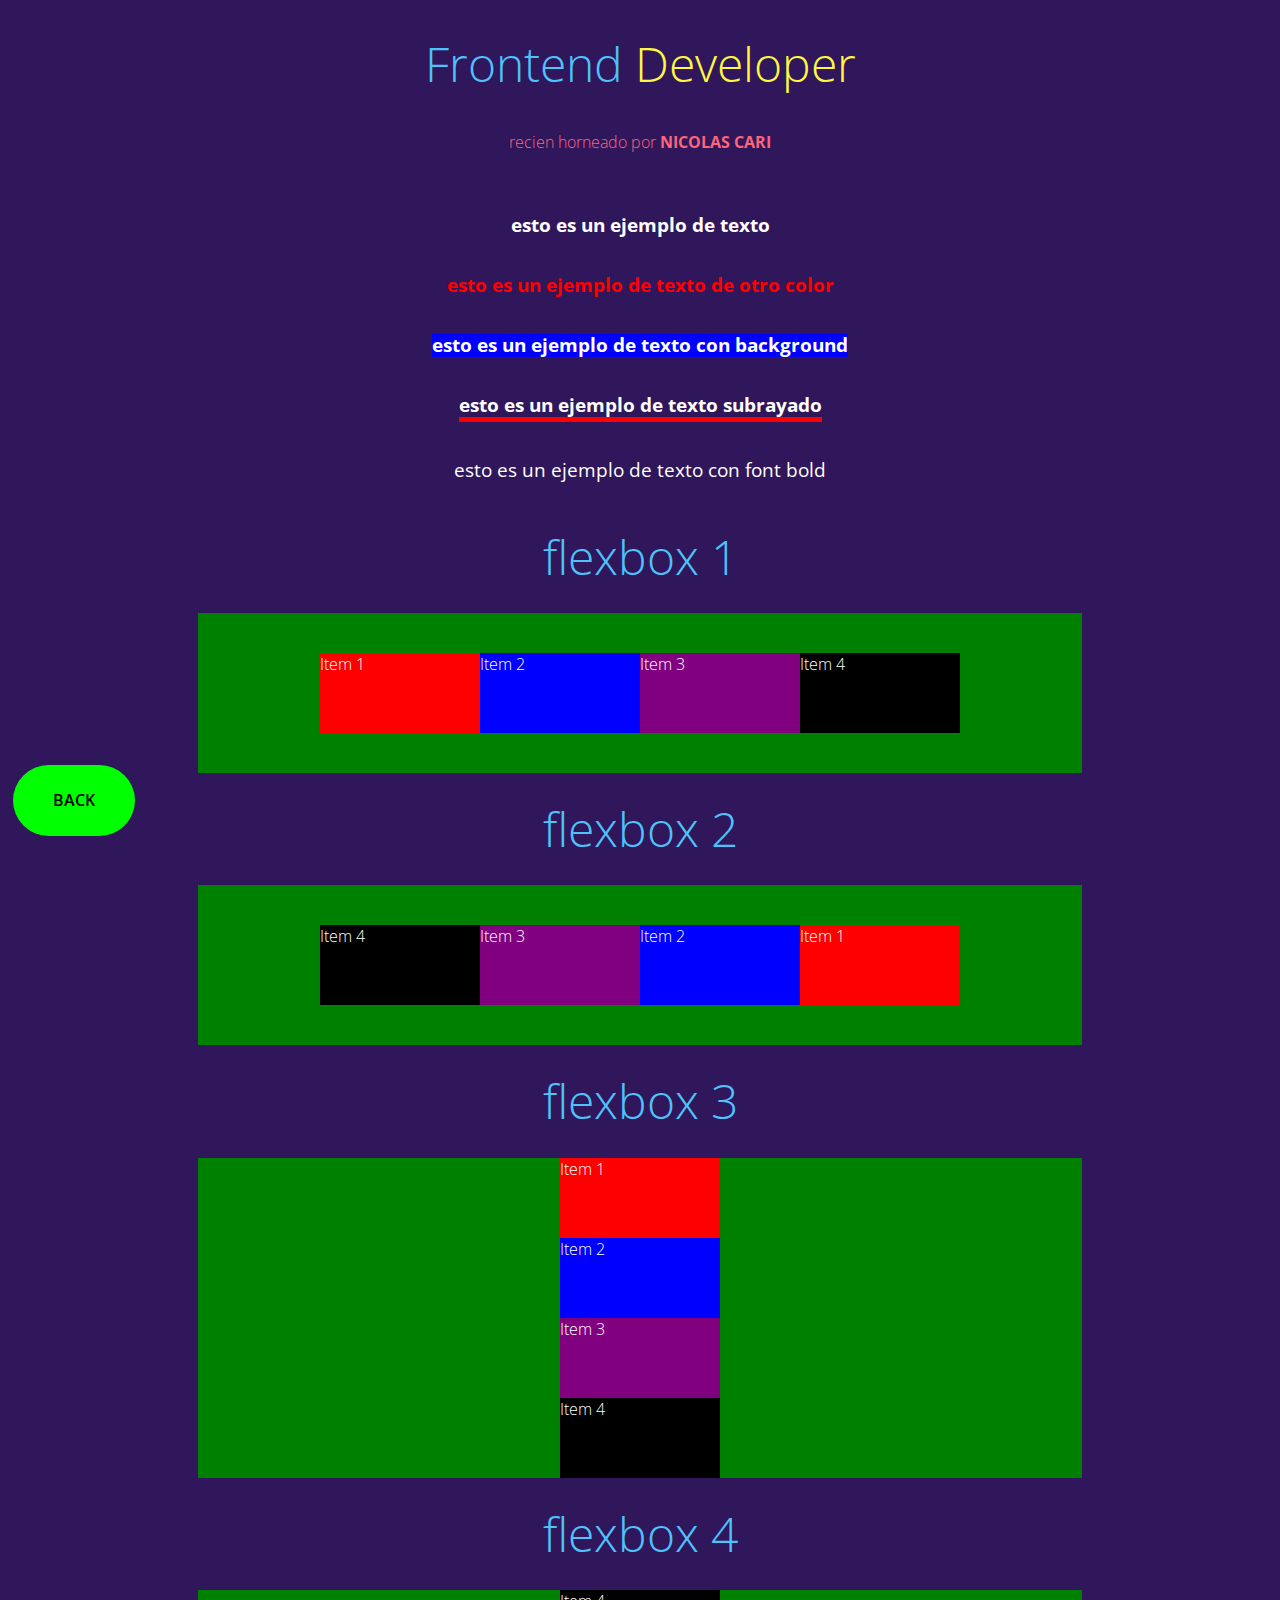
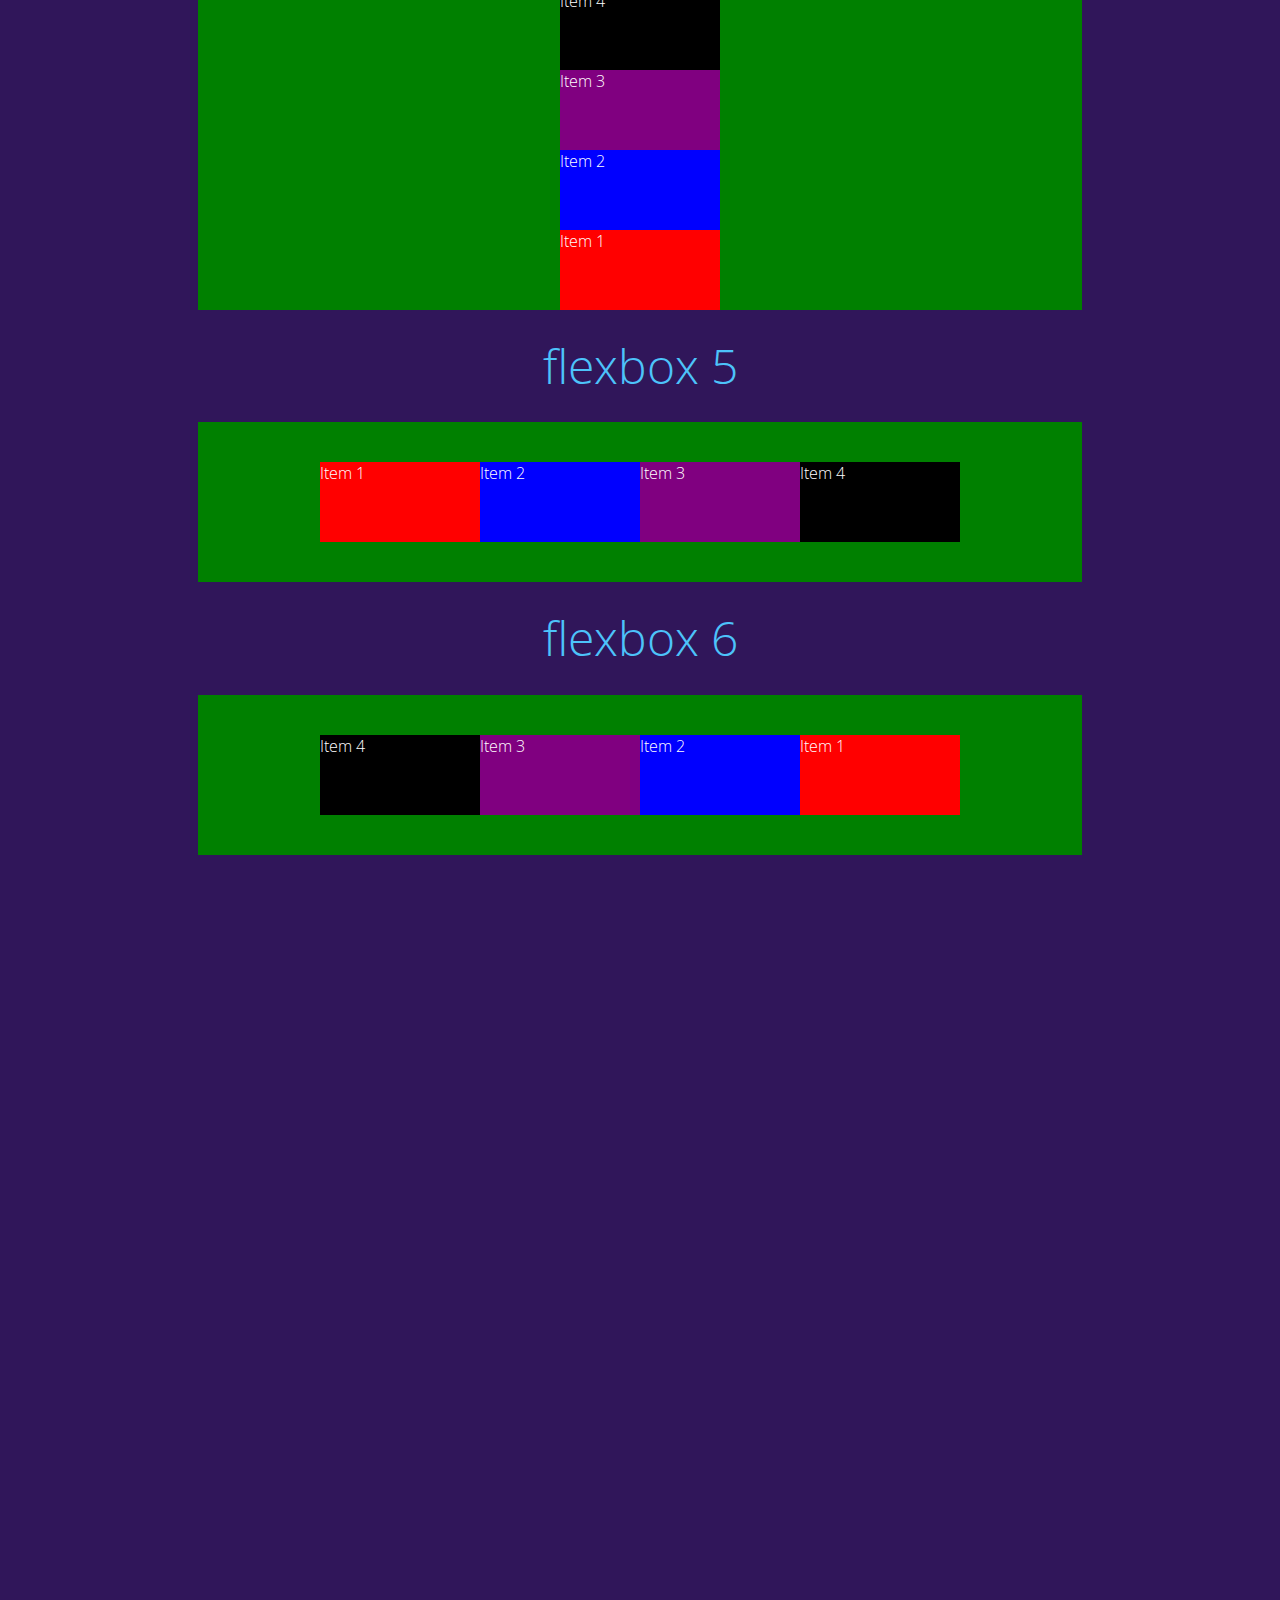
<file: pages/practicaCSS.html>
<!DOCTYPE html>
<html lang="en">
    <head>
        <meta charset="UTF-8">
        <link href="../styles.css" media="screen" type="text/css" rel="stylesheet" />
        <link href="../styleIndex.css" media="screen" type="text/css" rel="stylesheet" />
        <link href="../button.css" media="screen" type="text/css" rel="stylesheet" />
        <link href="../flexbox.css" media="screen" type="text/css" rel="stylesheet" />
        <title>practica CSS</title>
     </head>
<body>
    <h1>Frontend <span class="yellow">Developer</pan></h1>
    <h2>recien horneado por <a href="https://github.com/Ogreaggressive" target="_blank">Nicolas Cari</a></h2>

        <h3 >esto es un ejemplo de texto</h3>
        <h3 style="color: red;">esto es un ejemplo de texto de otro color</h3>
        <h3 style="background-color: blue;">esto es un ejemplo de texto con background</h3>
        <h3 style="border-bottom:5px solid red;">esto es un ejemplo de texto subrayado</h3>
        <h3 style="font-weight: bolder;">esto es un ejemplo de texto con font bold</h3>
        <h1>flexbox 1</h1>
        
        <div class="contenedor-flexible-1">
            <div class="elemento-flexible" style="background-color: red;">Item 1</div>
            <div class="elemento-flexible" style="background-color: blue;">Item 2</div>
            <div class="elemento-flexible" style="background-color: purple;">Item 3</div>        
            <div class="elemento-flexible" style="background-color: black;">Item 4</div>             
        </div>

        <h1>flexbox 2</h1>
        
        <div class="contenedor-flexible-2">
            <div class="elemento-flexible" style="background-color: red;">Item 1</div>
            <div class="elemento-flexible" style="background-color: blue;">Item 2</div>
            <div class="elemento-flexible" style="background-color: purple;">Item 3</div>        
            <div class="elemento-flexible" style="background-color: black;">Item 4</div>             
        </div>

        <h1>flexbox 3</h1>
        
        <div class="contenedor-flexible-3">
            <div class="elemento-flexible" style="background-color: red;">Item 1</div>
            <div class="elemento-flexible" style="background-color: blue;">Item 2</div>
            <div class="elemento-flexible" style="background-color: purple;">Item 3</div>        
            <div class="elemento-flexible" style="background-color: black;">Item 4</div>             
        </div>

        <h1>flexbox 4</h1>
        
        <div class="contenedor-flexible-4">
            <div class="elemento-flexible" style="background-color: red;">Item 1</div>
            <div class="elemento-flexible" style="background-color: blue;">Item 2</div>
            <div class="elemento-flexible" style="background-color: purple;">Item 3</div>        
            <div class="elemento-flexible" style="background-color: black;">Item 4</div>             
        </div>

        <h1>flexbox 5</h1>
        
        <div class="contenedor-flexible-5">
            <div class="elemento-flexible" style="background-color: red;">Item 1</div>
            <div class="elemento-flexible" style="background-color: blue;">Item 2</div>
            <div class="elemento-flexible" style="background-color: purple;">Item 3</div>        
            <div class="elemento-flexible" style="background-color: black;">Item 4</div>             
        </div>

        <h1>flexbox 6</h1>
        
        <div class="contenedor-flexible-6">
            <div class="elemento-flexible" style="background-color: red;">Item 1</div>
            <div class="elemento-flexible" style="background-color: blue;">Item 2</div>
            <div class="elemento-flexible" style="background-color: purple;">Item 3</div>        
            <div class="elemento-flexible" style="background-color: black;">Item 4</div>             
        </div>

    <section class="button">
        <a href="../index.html">Back</a>
    </section>


</body>
</html>
</file>
<file: styles.css>
@charset "UTF-8";
 @import url(https://fonts.googleapis.com/css?family=Open+Sans:300,400,700);
 
 body {
   font-family: 'Open Sans', sans-serif;
   font-weight: 300;
   line-height: 1.42em;
   color:#FFFFFF;
   background-color:#30165a;
 }
 
 h1 {
   font-size:3em; 
   font-weight: 300;
   line-height:1em;
   text-align: center;
   color: #4DC3FA;
 }
 
 h2 {
   font-size:1em; 
   font-weight: 300;
   text-align: center;
   display: block;
   line-height:1em;
   padding-bottom: 2em;
   color: #FB667A;
 }
 
 h2 a {
   font-weight: 700;
   text-transform: uppercase;
   color: #FB667A;
   text-decoration: none;
 }
 
 .blue { color: #4DC3FA; }
 .yellow { color: #FFF842; }
 .red {color: #ff010e;}
 .green {color: #00FF00;}
 .white {color: #ffffff;}
 
 .container caption
 {
  background-color: #631b74;
 }

 .container th h1 {
       font-weight: bold;
       font-size: 1em;
   text-align: center;
   color: #FFFFFF;
   padding-right: 1em;
   padding-left: 1em;
 }
 
 .container td {
       font-weight: normal;
       font-size: 1em;
 }
 
 .container {
       text-align: left;
       width: 80%;
       margin: 0 auto;
   display: table;
   padding: 0 0 8em 0;
 }
 
 .container td, .container th {
       padding-bottom: 2%;
       padding-top: 2%;
 }

 .container td:first-child { color: lightblue; }
 td:nth-child(1) {text-align:center;}
 td:nth-child(3) {text-align:center;}

 .container tr:nth-child(odd) {
       background-color: #46274d;
 }
 
 .container tr:nth-child(even) {
       background-color: #34123c;
 }
 
 .container th {
       background-color: #621a5d;
 }

 .container tr:hover {
    background-color: #2b5960;
 }
 
 .container td:hover {
   background-color: #00FF00;
   color: #403E10;
   font-weight: bold;
   
   box-shadow: #3DAB3D -1px 1px, #3DAB3D -2px 2px, #3DAB3D -3px 3px, #3DAB3D -4px 4px, #3DAB3D -5px 5px, #3DAB3D -6px 6px;
   transform: translate3d(6px, -6px, 0);
   
   transition-delay: 0s;
       transition-duration: 0.4s;
       transition-property: all;
   transition-timing-function: line;
 }

 .container td a {
  color: lightblue;
  padding: 35px 30px;
  text-decoration: none;
}

.container td a:hover {
  color: black;
}
</file>
<file: styleIndex.css>
@charset "UTF-8";
@import url(https://fonts.googleapis.com/css?family=Open+Sans:300,400,700);

section
{
    display: flex;
    justify-content: center;
    align-items: center;
    min-height: 100vh;
    padding:100px 20px;
    box-sizing: border-box;
}

.container
{
    position: relative;
    z-index: 10;
    display: flex;
    justify-content: center;
    align-items: center;
    flex-wrap: wrap;
}

.container .card
{
    position: relative;
    width: 300px;
    height: 400px;
    margin: 20px 40px;
    display: flex;
    justify-content: center;
    align-items: center;
    flex-direction: column;
    background: rgba(255,255,255, 0.05);
    box-shadow: 0 10px 25px rgba(0,0,0,0.2);
    backdrop-filter: blur(15px);
}

.container .card .imgBx
{
    position: relative;
    display: flex;
    justify-content: center;
    align-items: center;
    flex-direction: column;
    padding: 20px;
    transition: 0.5s ease-in-out;
    margin-bottom: 20px;
}

.container .card:hover .imgBx
{
    transform: translateY(-100px);
}

.container .card .imgBx img
{
    position: relative;
    width: 100%;
    height: 100%;
}

.container .card:hover .imgBx img
{
    transform: translate(-20px, -40px) rotate(-15deg) scale(1.2)
}

.container .card .imgBx h2
{
    color: #fff;
    font-weight: 1000;
}

.container .card .content
{
    position: absolute;
    bottom: 20px;
    display: flex;
    justify-content: center;
    align-items: center;
    flex-direction: column;
    transition: 0.5s ease-in-out;
    opacity: 0;
    visibility: hidden;
}

.container .card:hover .content
{
    opacity: 1;
    visibility: visible;
    transform: translateY(-30px);
}

.container .card .content h3
{
   font-weight: 600;
   font-size: 14px;
   margin-right: 10px;
   text-align: center;
   color: #FFF;
   background: #621a5d;

}

.container .card a
{
    position: relative;
    top: 10px;
    display: inline-block;
    padding: 12px 30px;
    background: #00FF00;
    border-radius: 40px;
    font-weight: 600;
    color: black;
    text-decoration: none;
    text-transform: uppercase;
}

.container .card a:hover
{
    box-shadow: #3DAB3D -1px 1px, #3DAB3D -2px 2px, #3DAB3D -3px 3px, #3DAB3D -4px 4px, #3DAB3D -5px 5px, #3DAB3D -6px 6px;
    transform: translate3d(6px, -6px, 0);
    
    transition-delay: 0s;
        transition-duration: 0.4s;
        transition-property: all;
    transition-timing-function: line;
}
</file>
<file: button.css>
.button a
{
    position: fixed;
    top: 85%;
    left: 1%;
    display: inline-block;
    padding: 24px 40px;
    background: #00FF00;
    border-radius: 40px;
    font-weight: 600;
    color: black;
    text-decoration: none;
    text-transform: uppercase;
}

.button a:hover
{
    box-shadow: 0 10px 25px rgba(0,0,0,0.2);
    box-shadow: #3DAB3D -1px 1px, #3DAB3D -2px 2px, #3DAB3D -3px 3px, #3DAB3D -4px 4px, #3DAB3D -5px 5px, #3DAB3D -6px 6px;
    transform: translate3d(6px, -6px, 0);
    
    transition-delay: 0s;
        transition-duration: 0.4s;
        transition-property: all;
    transition-timing-function: line;
}
</file>
<file: flexbox.css>
body{
    display: flex;
    flex-direction: column;
    align-items: center;
}

.contenedor-flexible-1{
    display: flex;
    flex-direction: row;
    flex-wrap: nowrap;
    align-items: center;
    justify-content: center;
    background-color: green;
    width: 70%;
    min-height: 10rem;
    min-width: 10rem;
}

.contenedor-flexible-2{
    display: flex;
    flex-direction: row-reverse;
    flex-wrap: nowrap;

    align-items: center;
    justify-content: center;
    background-color: green;
    width: 70%;
    min-height: 10rem;
    min-width: 10rem;
}

.contenedor-flexible-3{
    display: flex;
    flex-direction: column;
    flex-wrap: nowrap;

    align-items: center;
    justify-content: center;
    background-color: green;
    width: 70%;
    min-height: 10rem;
    min-width: 10rem;
}

.contenedor-flexible-4{
    display: flex;
    flex-direction: column-reverse;
    flex-wrap: nowrap;

    align-items: center;
    justify-content: center;
    background-color: green;
    width: 70%;
    min-height: 10rem;
    min-width: 10rem;
}

.contenedor-flexible-5{
    display: flex;
    flex-direction: row;
    flex-wrap: wrap;

    align-items: center;
    justify-content: center;
    background-color: green;
    width: 70%;
    min-height: 10rem;
    min-width: 10rem;
}

.contenedor-flexible-6{
    display: flex;
    flex-direction: row-reverse;
    flex-wrap: wrap;

    align-items: center;
    justify-content: center;
    background-color: green;
    width: 70%;
    min-height: 10rem;
    min-width: 10rem;
}

.elemento-flexible{
    height: 5rem;
    width: 10rem;
}
</file>
